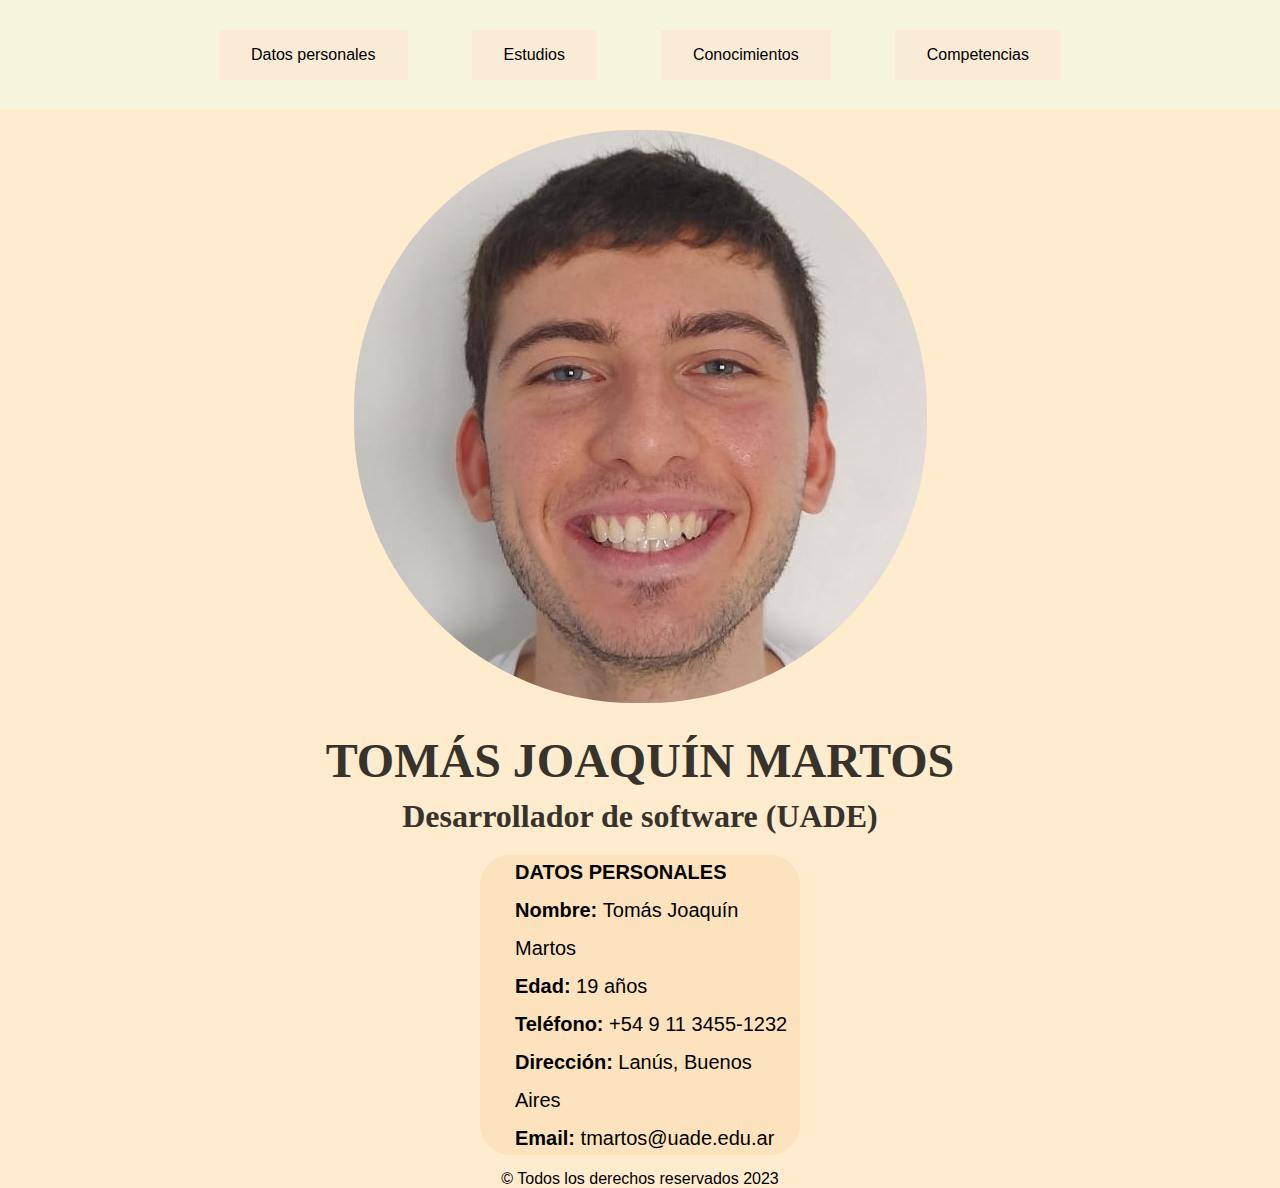
<file: index.html>
<!DOCTYPE html>
<html lang="es">

<head>
	<meta charset="UTF-8">
	<meta http-equiv="X-UA-Compatible" content="IE=edge">
	<meta name="viewport" content="width=device-width, initial-scale=1.0">
	<title>CV</title>
	<link rel="stylesheet" href="styles2.css">
</head>

<body>
	<header>
		<nav>
			<ul>
				<li><a href="index.html"> Datos personales</a> </li>
				<li><a href="estudios.html">Estudios</a> </li>
				<li><a href="conocimiento.html">Conocimientos</a> </li>
				<li><a href="competencias.html">Competencias</a> </li>
			</ul>
		</nav>
	</header>
	<section id="hero">
		<img src="img/foto cv.jpeg" alt="foto">
		<div class="titulos_principales">
			<h1>TOMÁS JOAQUÍN MARTOS</h1>
			<h2>Desarrollador de software (UADE)</h2>
		</div>
		<div class="mis_datos">
			<ul>
				<li><b>DATOS PERSONALES</b></li>
				<li><b>Nombre: </b>Tomás Joaquín Martos</li>
				<li><b>Edad:</b> 19 años </li>
				<li><b>Teléfono:</b> +54 9 11 3455-1232</li>
				<li><b>Dirección: </b>Lanús, Buenos Aires</li>
				<li><b>Email: </b>tmartos@uade.edu.ar</li>
			</ul>
		</div>

		<footer>
			© Todos los derechos reservados 2023
		</footer>
	</section>

	
	

	
</body>

</html>
</file>
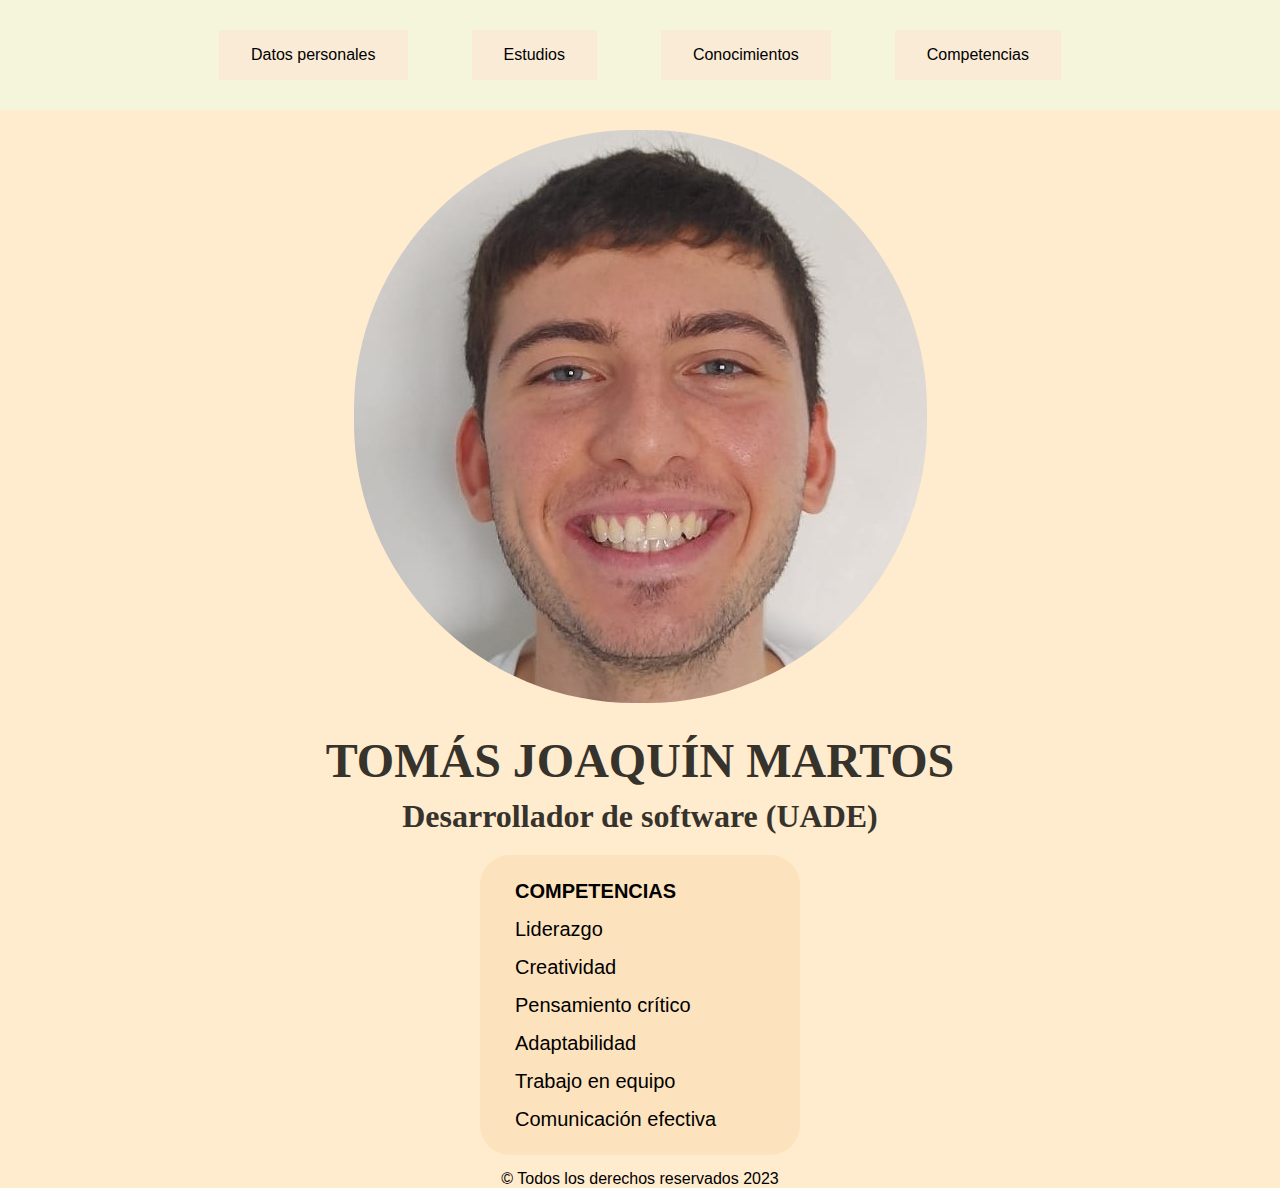
<file: competencias.html>
<!DOCTYPE html>
<html lang="es">

<head>
	<meta charset="UTF-8">
	<meta http-equiv="X-UA-Compatible" content="IE=edge">
	<meta name="viewport" content="width=device-width, initial-scale=1.0">
	<title>CV</title>
	<link rel="stylesheet" href="styles2.css">
</head>

<body>
	<header>
		<nav>
			<ul>
				<li><a href="index.html"> Datos personales</a> </li>
				<li><a href="estudios.html">Estudios</a> </li>
				<li><a href="conocimiento.html">Conocimientos</a> </li>
				<li><a href="competencias.html">Competencias</a> </li>
			</ul>
		</nav>
	</header>
	<section id="hero">
		<img src="img/foto cv.jpeg" alt="foto">
		<div class="titulos_principales">
			<h1>TOMÁS JOAQUÍN MARTOS</h1>
			<h2>Desarrollador de software (UADE)</h2>
		</div>
		<div class="mis_datos">
			<ul>
				<li><b>COMPETENCIAS</b></li>
				<li>Liderazgo</li>
				<li>Creatividad</li>
				<li>Pensamiento crítico</li>
				<li>Adaptabilidad</li>
				<li>Trabajo en equipo</li>
				<li>Comunicación efectiva</li>
			</ul>
		</div>
		<footer>
			© Todos los derechos reservados 2023
		</footer>
	</section>
	

	
</body>

</html>
</file>
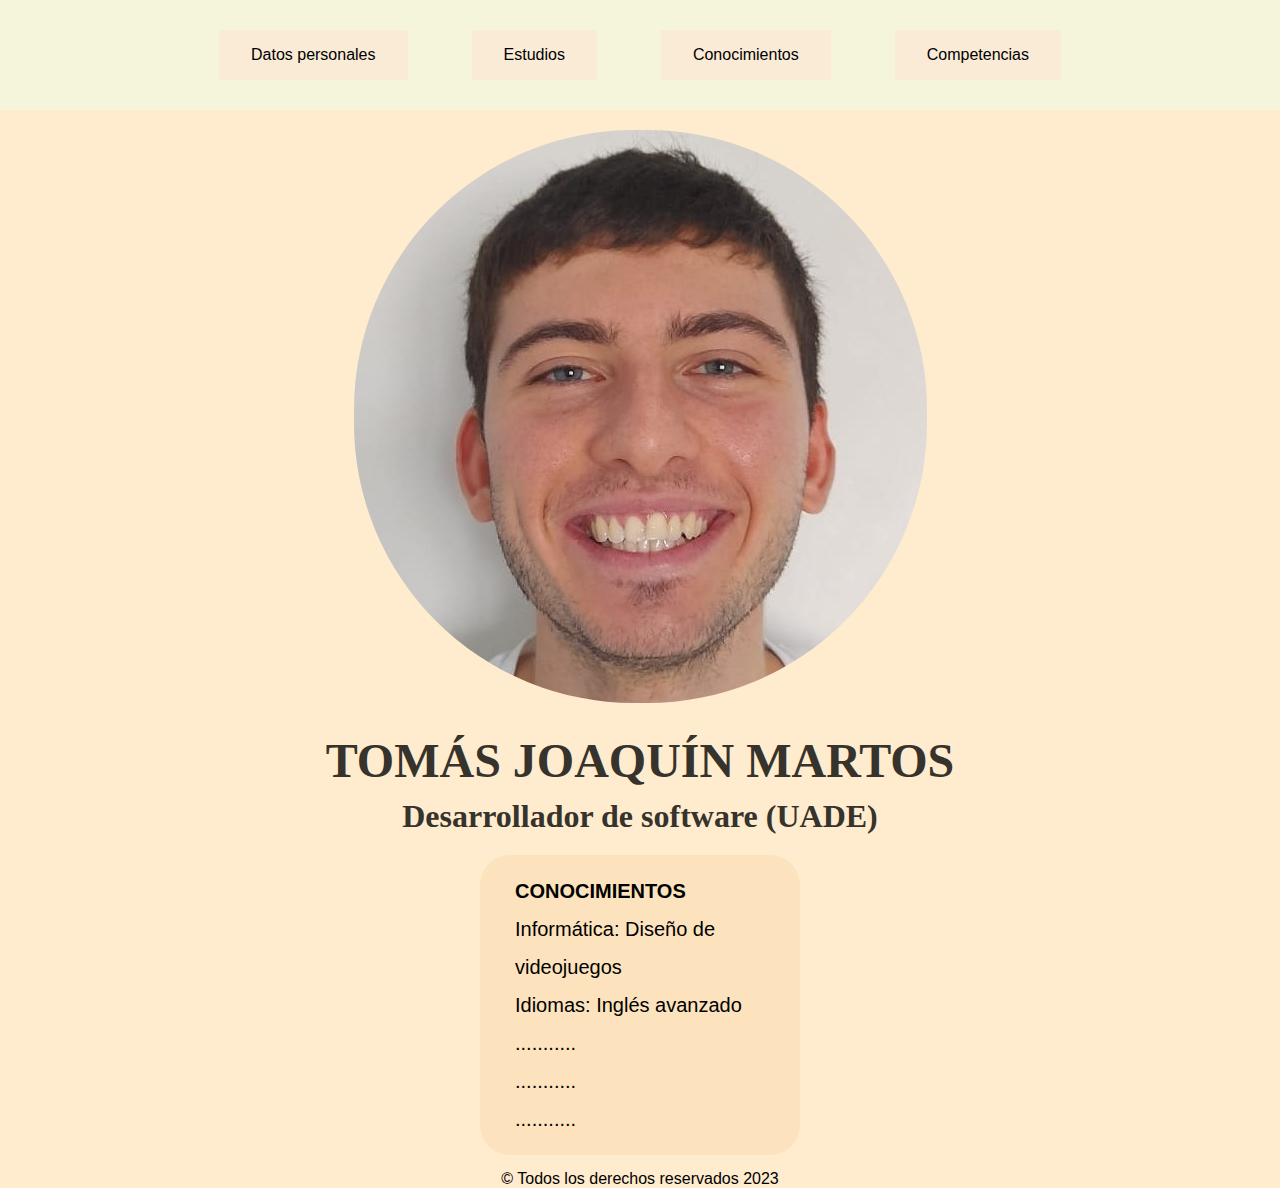
<file: conocimiento.html>
<!DOCTYPE html>
<html lang="es">

<head>
	<meta charset="UTF-8">
	<meta http-equiv="X-UA-Compatible" content="IE=edge">
	<meta name="viewport" content="width=device-width, initial-scale=1.0">
	<title>CV</title>
	<link rel="stylesheet" href="styles2.css">
</head>

<body>
	<header>
		<nav>
			<ul>
				<li><a href="index.html"> Datos personales</a> </li>
				<li><a href="estudios.html">Estudios</a> </li>
				<li><a href="conocimiento.html">Conocimientos</a> </li>
				<li><a href="competencias.html">Competencias</a> </li>
			</ul>
		</nav>
	</header>
	<section id="hero">
		<img src="img/foto cv.jpeg" alt="foto">
		<div class="titulos_principales">
			<h1>TOMÁS JOAQUÍN MARTOS</h1>
			<h2>Desarrollador de software (UADE)</h2>
		</div>
		<div class="mis_datos">
			<ul>
				<li><b>CONOCIMIENTOS</b></li>
				<li>Informática: Diseño de videojuegos</li>
				<li>Idiomas: Inglés avanzado</li>
				<li>...........</li>
				<li>...........</li>
				<li>...........</li>
			</ul>
		</div>
		<footer>
			© Todos los derechos reservados 2023
		</footer>
	</section>
	

	
</body>

</html>
</file>
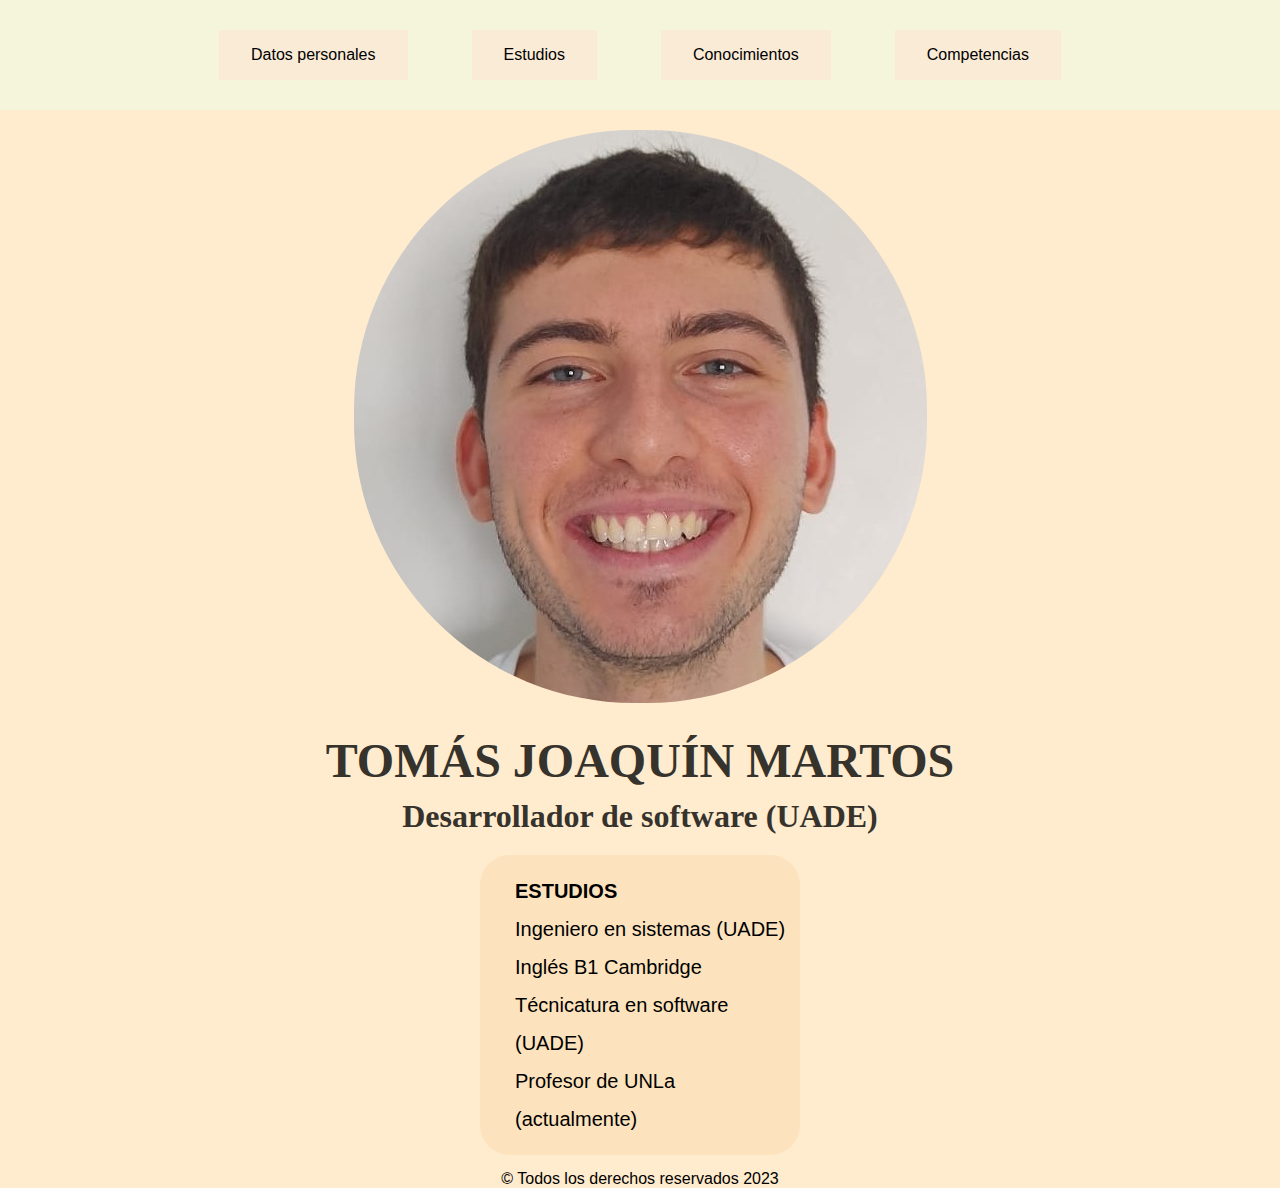
<file: estudios.html>
<!DOCTYPE html>
<html lang="es">

<head>
	<meta charset="UTF-8">
	<meta http-equiv="X-UA-Compatible" content="IE=edge">
	<meta name="viewport" content="width=device-width, initial-scale=1.0">
	<title>CV</title>
	<link rel="stylesheet" href="styles2.css">
</head>

<body>
	<header>
		<nav>
			<ul>
				<li><a href="index.html"> Datos personales</a> </li>
				<li><a href="estudios.html">Estudios</a> </li>
				<li><a href="conocimiento.html">Conocimientos</a> </li>
				<li><a href="competencias.html">Competencias</a> </li>
			</ul>
		</nav>
	</header>
	<section id="hero">
		<img src="img/foto cv.jpeg" alt="foto">
		<div class="titulos_principales">
			<h1>TOMÁS JOAQUÍN MARTOS</h1>
			<h2>Desarrollador de software (UADE)</h2>
		</div>
		<div class="mis_datos">
			<ul>
				<li><b>ESTUDIOS</b></li>
				<li>Ingeniero en sistemas (UADE)</li>
				<li>Inglés B1 Cambridge</li>
				<li>Técnicatura en software (UADE)</li>
				<li>Profesor de UNLa (actualmente)</li>
			</ul>
		</div>
		<footer>
			© Todos los derechos reservados 2023
		</footer>
	</section>
	

	
</body>

</html>
</file>
<file: styles2.css>
* {
    box-sizing: border-box;
    margin: 0;
    padding: 0;
}

#hero img{
    border-radius: 300px;
    max-width: 100%;
    padding: 20px;
}

#hero {
    background-color: blanchedalmond;
    display: flex;
    flex-direction: column;
    justify-content: center;
    align-items: center;  
}

#hero .titulos_principales{
    text-align: center;
    color: rgb(54, 50, 44);
}

#hero .mis_datos{
    height: 300px;
    width: 320px;
    background-color:rgb(252, 227, 189);
    border-radius: 30px;
    display: flex;
    flex-direction: column;
    justify-content: center;
    align-items: baseline;
    padding-left: 35px;
    font-size: 20px;
}

#hero .mis_datos ul li{
    list-style: none;
    line-height: 1.9;
    font-family: 'roboto', sans-serif  ;

}


section#hero h1 {
    font-size: 3rem;
}

section#hero h2 {
    font-size: 2rem;
}

header {
    top: 0;
    padding-top: 30px;
    padding-bottom: 30px;
    background-color: beige;
}

nav ul {
    display: flex;
    justify-content: center;
    list-style: none;
}

nav li {
    font-family: 'roboto', sans-serif  ;
    margin-left: 2rem;
    margin-right: 2rem;
    padding: 1rem 2rem;
    background-color: antiquewhite
}

a {
    text-decoration: none;
    color: black;
}

nav ul li a:hover {
    background-color: #CB754A;
    border-radius: 5px;
}

h1 {
    padding: 10px;
}

h2 {
    padding-bottom: 20px;
}

footer {
    padding-top: 15px;
    font-family: 'Oswald', sans-serif;}

/* responsive navigation bar */
@media (max-width:940px) {
    nav ul{
       display:contents;
       text-align: center;

    }
    
}
</file>
